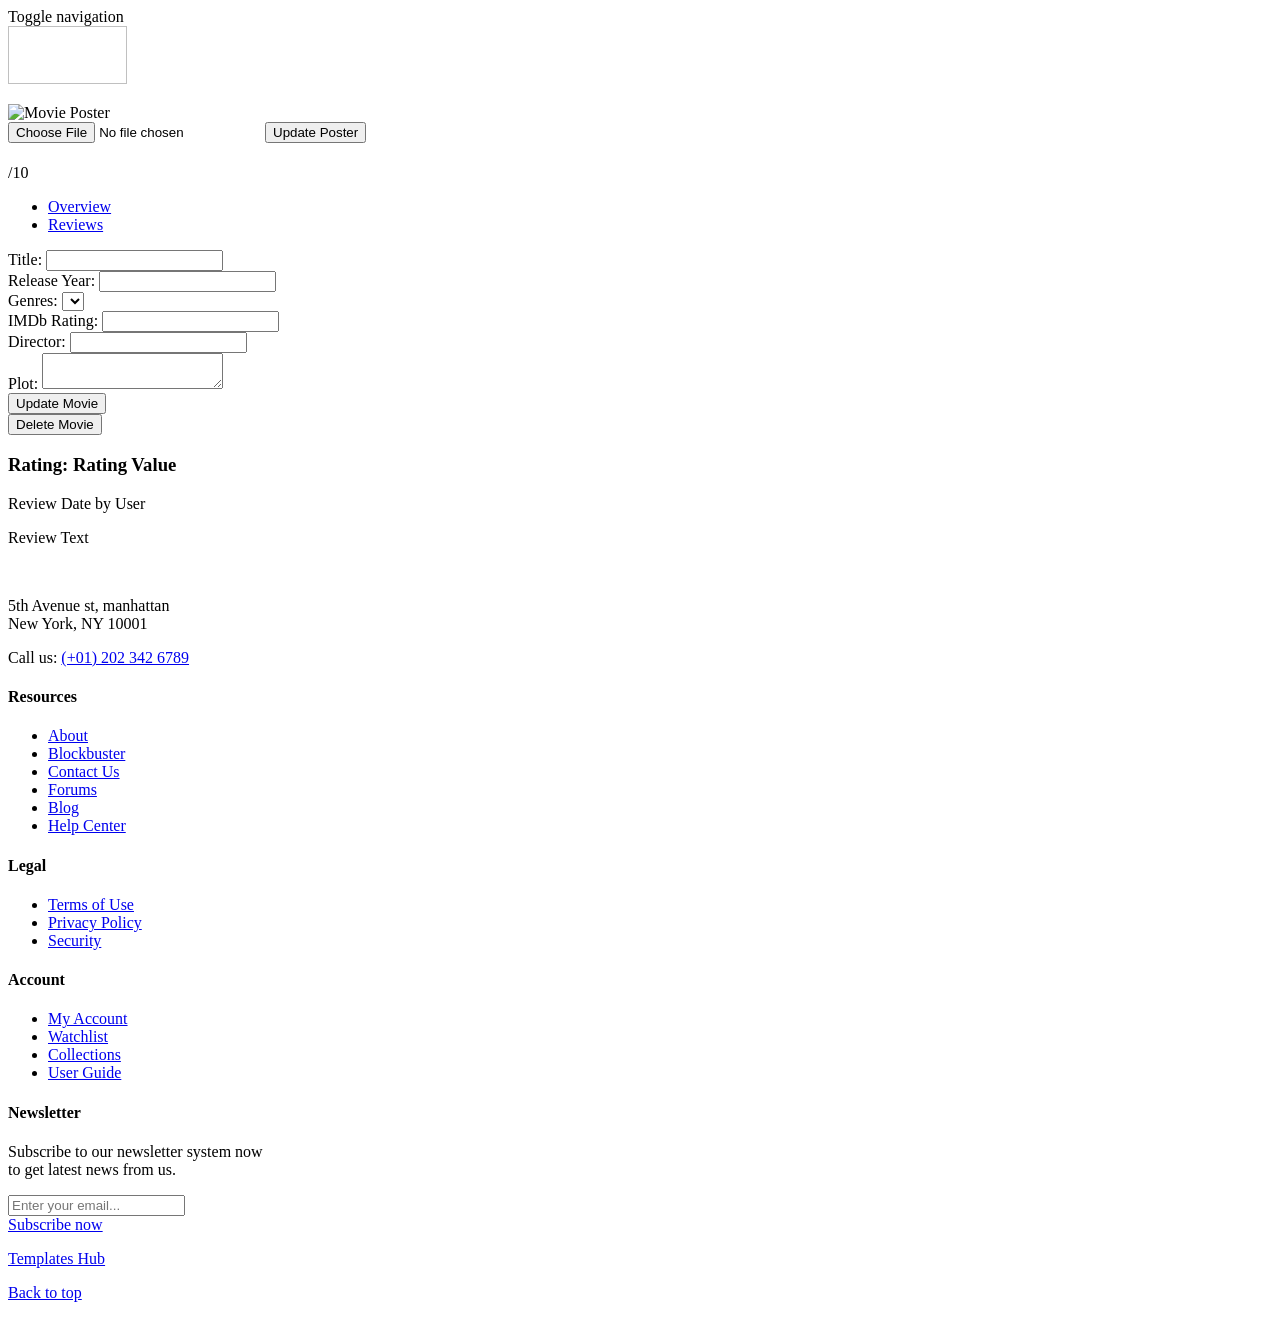
<file: src/main/resources/templates/admin-movie-details.html>
<!DOCTYPE html>
<!--[if IE 7]>
<html class="ie ie7 no-js" lang="en-US">
<![endif]-->
<!--[if IE 8]>
<html class="ie ie8 no-js" lang="en-US">
<![endif]-->
<!--[if !(IE 7) | !(IE 8)  ]><!-->
<html lang="en" class="no-js" xmlns:th="http://www.thymeleaf.org">

<!-- moviesingle07:38-->

<head>
  <!-- Basic need -->
  <title>Open Pediatrics</title>
  <meta charset="UTF-8">
  <meta name="description" content="">
  <meta name="keywords" content="">
  <meta name="author" content="">
  <link rel="profile" href="#">

  <!--Google Font-->
  <link rel="stylesheet" href='http://fonts.googleapis.com/css?family=Dosis:400,700,500|Nunito:300,400,600' />
  <!-- Mobile specific meta -->
  <meta name=viewport content="width=device-width, initial-scale=1">
  <meta name="format-detection" content="telephone-no">

  <!-- CSS files -->
  <link rel="stylesheet" th:href="@{/css/plugins.css}">
  <link rel="stylesheet" th:href="@{/css/style.css}">

</head>

<body>


  <!-- BEGIN | Header -->
  <header class="ht-header">
    <div class="container">
      <nav class="navbar navbar-default navbar-custom">
        <!-- Brand and toggle get grouped for better mobile display -->
        <div class="navbar-header logo">
          <div class="navbar-toggle" data-toggle="collapse" data-target="#bs-example-navbar-collapse-1">
            <span class="sr-only">Toggle navigation</span>
            <div id="nav-icon1">
              <span></span>
              <span></span>
              <span></span>
            </div>
          </div>
          <img class="logo" th:src="@{/images/logo1.png}" alt="" width="119" height="58">
        </div>
        <!-- Collect the nav links, forms, and other content for toggling -->
        <div class="collapse navbar-collapse flex-parent" id="bs-example-navbar-collapse-1">
          <ul class="nav navbar-nav flex-child-menu menu-left">
          </ul>
          <ul class="nav navbar-nav flex-child-menu menu-right">
            <!--<li class="loginLink"><a href="#">LOG In</a></li>-->

          </ul>
        </div>
        <!-- /.navbar-collapse -->
      </nav>

    </div>
  </header><!-- END | Header -->

  <div class="hero mv-single-hero">
    <div class="container">
      <div class="row">
        <div class="col-md-12">
        </div>
      </div>
    </div>
  </div>
  <div class="page-single movie-single movie_single">
    <div class="container">
      <div class="row ipad-width2">
        <div class="col-md-4 col-sm-12 col-xs-12">
          <div class="movie-img sticky-sb">
            <img th:src="@{${adm_movie.posterUrl}}" alt="Movie Poster">
            <div class="movie-btn">


              <form method="post" enctype="multipart/form-data" th:action="@{/admin/updatePoster/{id}(id=${adm_movie.movieId})}">
                <input type="file" name="posterFile" required />
                <input type="hidden" name="movieId" th:value="${adm_movie.movieId}" />
                <button type="submit">Update Poster</button>
              </form>


            </div>
          </div>
        </div>
        <div class="col-md-8 col-sm-12 col-xs-12 col-md-8-width">
          <div class="movie-single-ct main-content">
            <h1 class="bd-hd" th:text="${adm_movie.title}"><span th:text="${adm_movie.releaseDate}"></span></h1>

            <div class="movie-rate">
              <div class="rate">
                <i class="ion-android-star"></i>
                <p><span th:text="${adm_movie.imdb_rating}"></span> /10<br>

                </p>
              </div>

            </div>
            <div class="movie-tabs">
              <div class="tabs">
                <ul class="tab-links tabs-mv">
                  <li class="active"><a href="#overview">Overview</a></li>
                  <li><a href="#reviews"> Reviews</a></li>

                </ul>
                <div class="tab-content">
                  <div id="overview" class="tab active">
                    <div class="row">
                      <div class="col-md-4 col-xs-12 col-sm-12">
                        <form method="post" th:action="@{/admin/updateMovie/{id}(id=${adm_movie.movieId})}" th:object="${adm_movie}" >
                          <div class="sb-it">
                            <label for="title">Title:</label>
                            <input type="text" id="title" name="title" th:field="*{title}" required />
                          </div>

                          <div class="sb-it">
                            <label for="releaseDate">Release Year:</label>
                            <input type="number" id="releaseDate" name="releaseDate" th:field="*{releaseDate}" required />
                          </div>

                          <div class="sb-it">
                            <label>Genres:</label>
                            <select name="genreId">
                              <option th:each="genre : ${adm_genres}" th:value="${genre.genreId}" th:text="${genre.name}" th:selected="${#lists.contains(adm_movie.genres, genre)}">
                              </option>
                            </select>
                          </div>

                          <div class="sb-it">
                            <label for="imdb_rating">IMDb Rating:</label>
                            <input type="number" id="imdb_rating" name="imdb_rating" th:field="*{imdb_rating}" step="0.1" required />
                          </div>

                          <div class="sb-it">
                            <label for="director">Director:</label>
                            <input type="text" id="director" name="director" th:field="*{director}" required />
                          </div>

                          <div class="sb-it">
                            <label for="plot">Plot:</label>
                            <textarea id="plot" name="plot" th:field="*{plot}" required></textarea>
                          </div>

                          <button type="submit">Update Movie</button>
                        </form>
                        <form method="post" th:action="@{/admin/deleteMovie/{id}(id=${adm_movie.movieId})}">
                          <button type="submit">Delete Movie</button>
                      </form>
                      </div>
                    </div>
                  </div>

                  <div id="reviews" class="tab review">
                    <div class="row">

                      <div class="mv-user-review-item" th:each="review : ${adm_reviews}">
                        <div class="user-infor">
                          <div>
                            <h3>Rating: <span th:text="${review.rating}">Rating Value</span></h3>

                            <p class="time">
                              <span th:text="${review.reviewDate}">Review Date</span> by <span th:text="${review.user.userName}">User</span>
                            </p>
                          </div>
                        </div>
                        <p><span th:text="${review.reviewText}">Review Text</span></p>
                      </div>

                    </div>
                  </div>
                </div>
              </div>
            </div>
          </div>
        </div>
      </div>
    </div>
  </div>
  <!-- footer section-->
  <footer class="ht-footer">
    <div class="container">
      <div class="flex-parent-ft">
        <div class="flex-child-ft item1">
          <a href="index-2.html"><img class="logo" th:src="@{/images/logo1.png}" alt=""></a>
          <p>5th Avenue st, manhattan<br>
            New York, NY 10001</p>
          <p>Call us: <a href="#">(+01) 202 342 6789</a></p>
        </div>
        <div class="flex-child-ft item2">
          <h4>Resources</h4>
          <ul>
            <li><a href="#">About</a></li>
            <li><a href="#">Blockbuster</a></li>
            <li><a href="#">Contact Us</a></li>
            <li><a href="#">Forums</a></li>
            <li><a href="#">Blog</a></li>
            <li><a href="#">Help Center</a></li>
          </ul>
        </div>
        <div class="flex-child-ft item3">
          <h4>Legal</h4>
          <ul>
            <li><a href="#">Terms of Use</a></li>
            <li><a href="#">Privacy Policy</a></li>
            <li><a href="#">Security</a></li>
          </ul>
        </div>
        <div class="flex-child-ft item4">
          <h4>Account</h4>
          <ul>
            <li><a href="#">My Account</a></li>
            <li><a href="#">Watchlist</a></li>
            <li><a href="#">Collections</a></li>
            <li><a href="#">User Guide</a></li>
          </ul>
        </div>
        <div class="flex-child-ft item5">
          <h4>Newsletter</h4>
          <p>Subscribe to our newsletter system now <br> to get latest news from us.</p>
          <form action="#">
            <input type="text" placeholder="Enter your email...">
          </form>
          <a href="#" class="btn">Subscribe now <i class="ion-ios-arrow-forward"></i></a>
        </div>
      </div>
    </div>
    <div class="ft-copyright">
      <div class="ft-left">
        <p><a target="_blank" href="https://www.templateshub.net">Templates Hub</a></p>
      </div>
      <div class="backtotop">
        <p><a href="#" id="back-to-top">Back to top <i class="ion-ios-arrow-thin-up"></i></a></p>
      </div>
    </div>
  </footer>
  <!-- end of footer section-->

  <script th:src="@{/js/jquery.js}"></script>
  <script th:src="@{/js/plugins.js}"></script>
  <script th:src="@{/js/plugins2.js}"></script>
  <script th:src="@{/js/custom.js}"></script>
</body>

<!-- moviesingle11:03-->

</html>
</file>
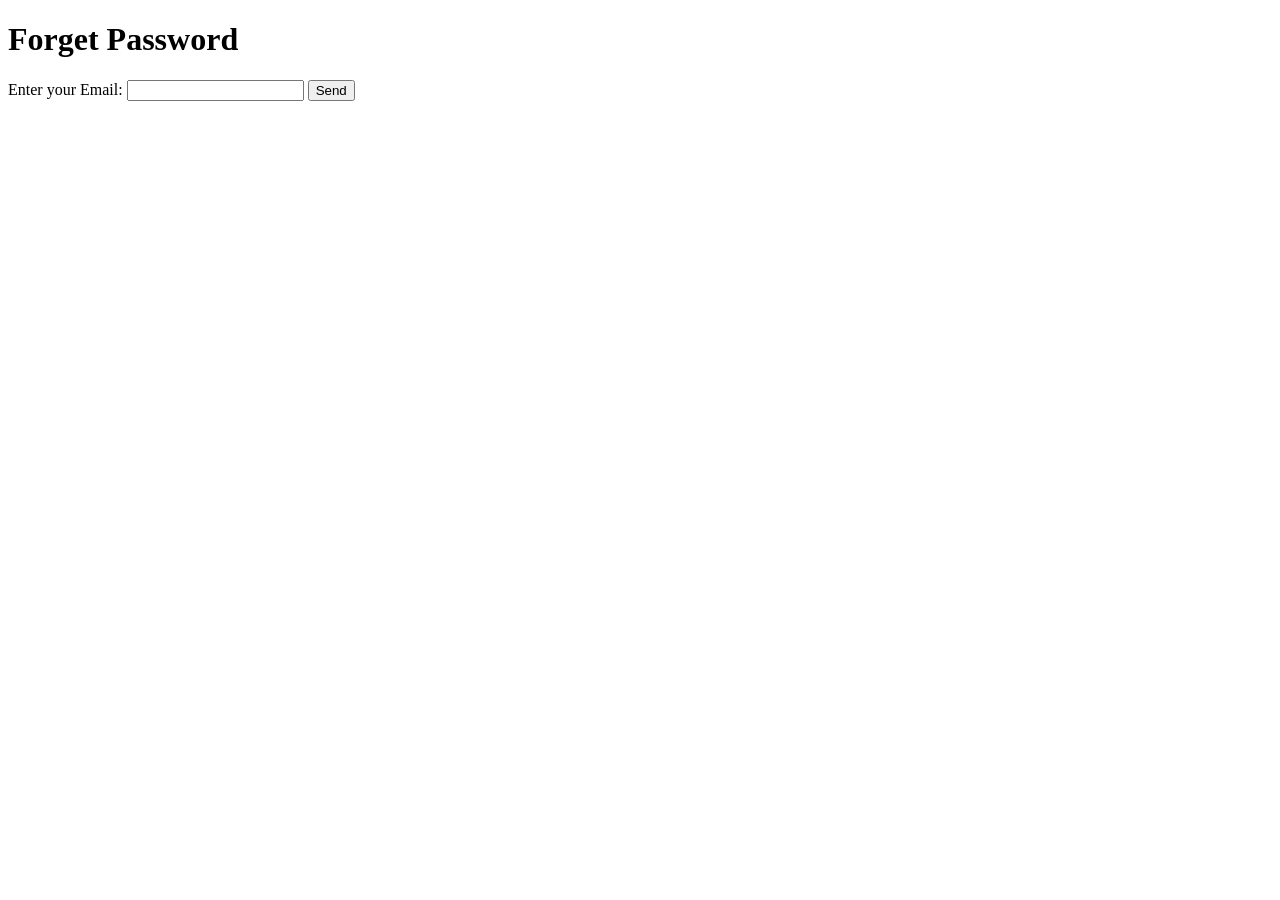
<file: src/main/resources/templates/forgetPassword.html>
<!DOCTYPE html>
<html lang="en" xmlns:th="http://www.thymeleaf.org">
<head>
    <meta charset="UTF-8">
    <title>Forget Password</title>
</head>
<body>
<h1>Forget Password</h1>
<form th:action="@{/emailSend}" method="post">
    <label>Enter your Email:</label>
    <input th:type="email" name="email">
    <input type="submit" value="Send">
</form>
</body>
</html>
</file>
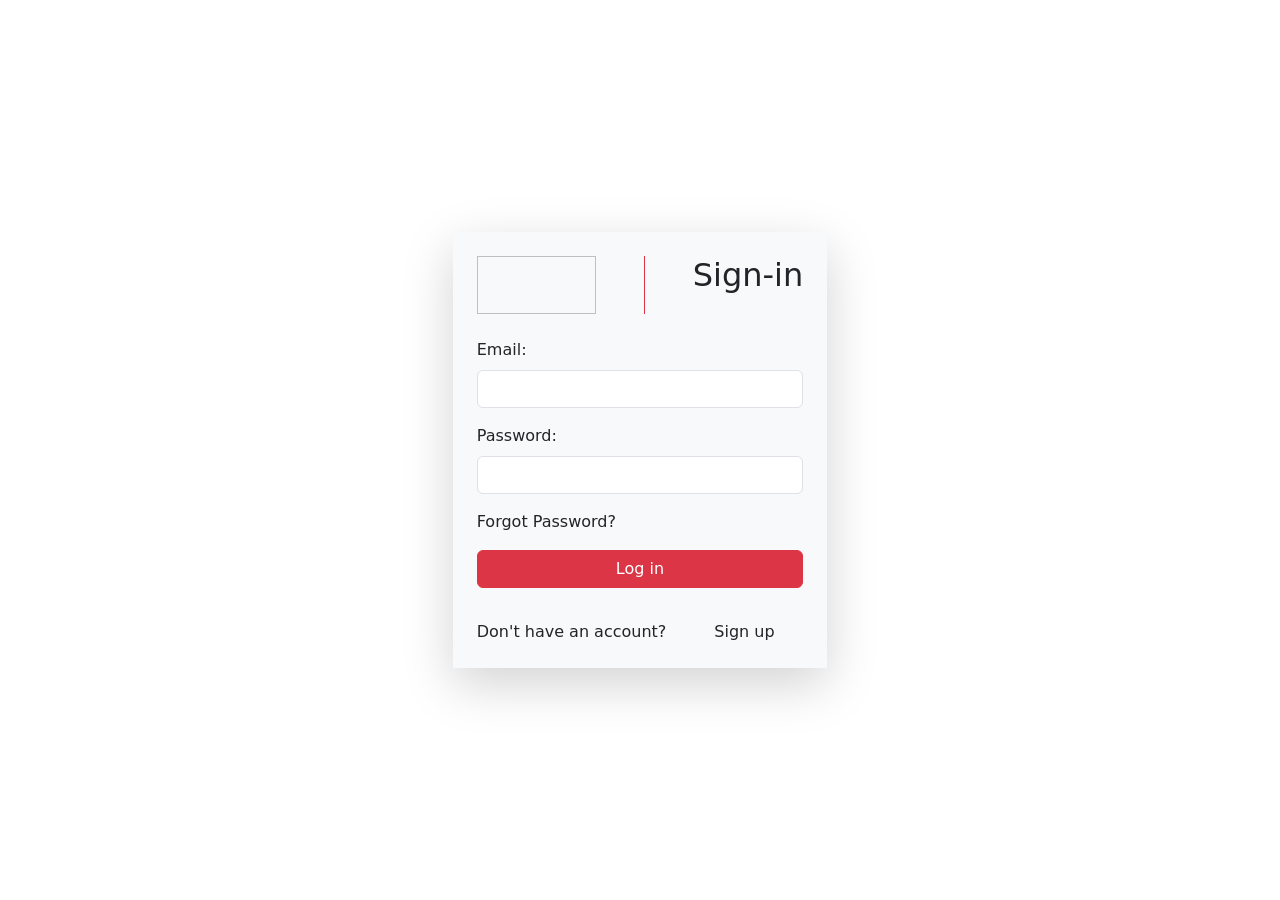
<file: src/main/resources/templates/login.html>
<!DOCTYPE html>
<!--[if IE 7]>
<html class="ie ie7 no-js" lang="en-US">
<![endif]-->
<!--[if IE 8]>
<html class="ie ie8 no-js" lang="en-US">
<![endif]-->
<!--[if !(IE 7) | !(IE 8)  ]><!-->
<html lang="en" xmlns:th="http://www.thymeleaf.org">
<head>
    <meta charset="UTF-8">
    <meta name="viewport" content="width=device-width, initial-scale=1.0">
    <title>Login</title>
    <!--Google Font-->
    <link rel="preconnect" href="https://fonts.googleapis.com">
    <link rel="preconnect" href="https://fonts.gstatic.com" crossorigin>
    <link href="https://fonts.googleapis.com/css2?family=Dosis:wght@200..800&family=Roboto:wght@100;300;400;700;900&display=swap" rel="stylesheet">
    <!-- Bootstrap CSS -->
    <link href="https://cdn.jsdelivr.net/npm/bootstrap@5.3.1/dist/css/bootstrap.min.css" rel="stylesheet" integrity="sha384-4bw+/aepP/YC94hEpVNVgiZdgIC5+VKNBQNGCHeKRQN+PtmoHDEXuppvnDJzQIu9" crossorigin="anonymous">
    <link rel="stylesheet" th:href="@{/css/login.css}">
</head>
<body>
<div class="container d-flex justify-content-center align-items-center min-vh-100">
    <div class="p-4 shadow-lg bg-light login-content">
        <!-- Logo -->
        <div class="logo-blk d-flex justify-content-center mb-3">
            <h1 class="border-end border-danger"><img class="logo me-5 " th:src="@{/images/logo1.png}" alt="" width="119" height="58"></h1>
            <h2 class="ms-5 dosis-bold">Sign-in</h2>
        </div>

        <!-- Log-in form -->
        <form th:action="@{/login}" method="post" class="mb-3">
            <div class="mb-3">
                <label for="email" class="form-label">Email:</label>
                <input type="email" id="email" name="email" class="form-control" required>
            </div>
            <div class="mb-3">
                <label for="password" class="form-label">Password:</label>
                <input type="password" id="password" name="password" class="form-control" required>
            </div>
            <a th:href="@{/forget_password}">Forgot Password?</a>
            <button type="submit" class="btn btn-danger w-100 my-3">Log in</button>
        </form>
        <div class="mt-3 d-flex">
            <label class="me-5">Don't have an account?</label>
            <a th:href="@{/sign_up}">Sign up</a>
        </div>
    </div>
</div>

<!-- Bootstrap JS and dependencies -->
<script src="https://cdn.jsdelivr.net/npm/@popperjs/core@2.11.6/dist/umd/popper.min.js" integrity="sha384-oBqDVmMz4fnFO1hCjYy3g7EB1/6vQFZfhz1d0U2E6K1C0f2FLn+8V3G9U4lxZZN1x" crossorigin="anonymous"></script>
<script src="https://cdn.jsdelivr.net/npm/bootstrap@5.3.1/dist/js/bootstrap.min.js" integrity="sha384-cKcn6Ooi4Z0l8G8lV8fLB6Np1GTaUpM6mAq9LxhF6yGxDl/dIqf7B8F4WvZTRI7N" crossorigin="anonymous"></script>
</body>
</html>
</file>
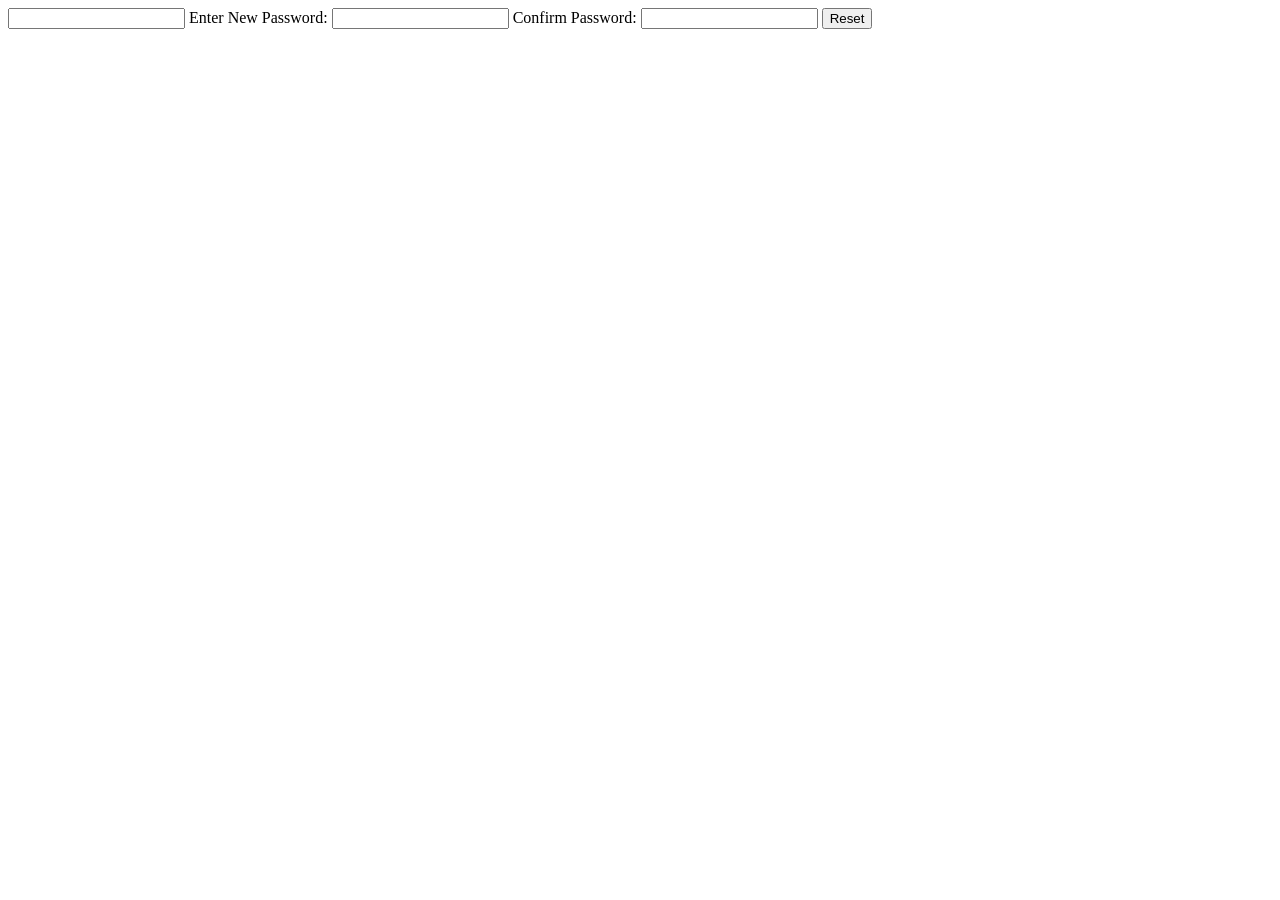
<file: src/main/resources/templates/resetPassword.html>
<!DOCTYPE html>
<html lang="en" xmlns:th="http://www.thymeleaf.org">
<head>
    <meta charset="UTF-8">
    <title>Reset Password</title>
</head>
<body>
<form th:action="@{/password_reset}" th:object="${form}" method="post">
    <input th:type="hidden" th:value="${token}" name="token">
    <label> Enter New Password:  </label>
    <input th:type="password" name="newPassword" th:field="*{newPassword}">
    <label> Confirm Password:  </label>
    <input th:type="password" name="confirmPassword" th:field="*{confirmPassword}">
    <input type="submit" value="Reset">
</form>
</body>
</html>
</file>
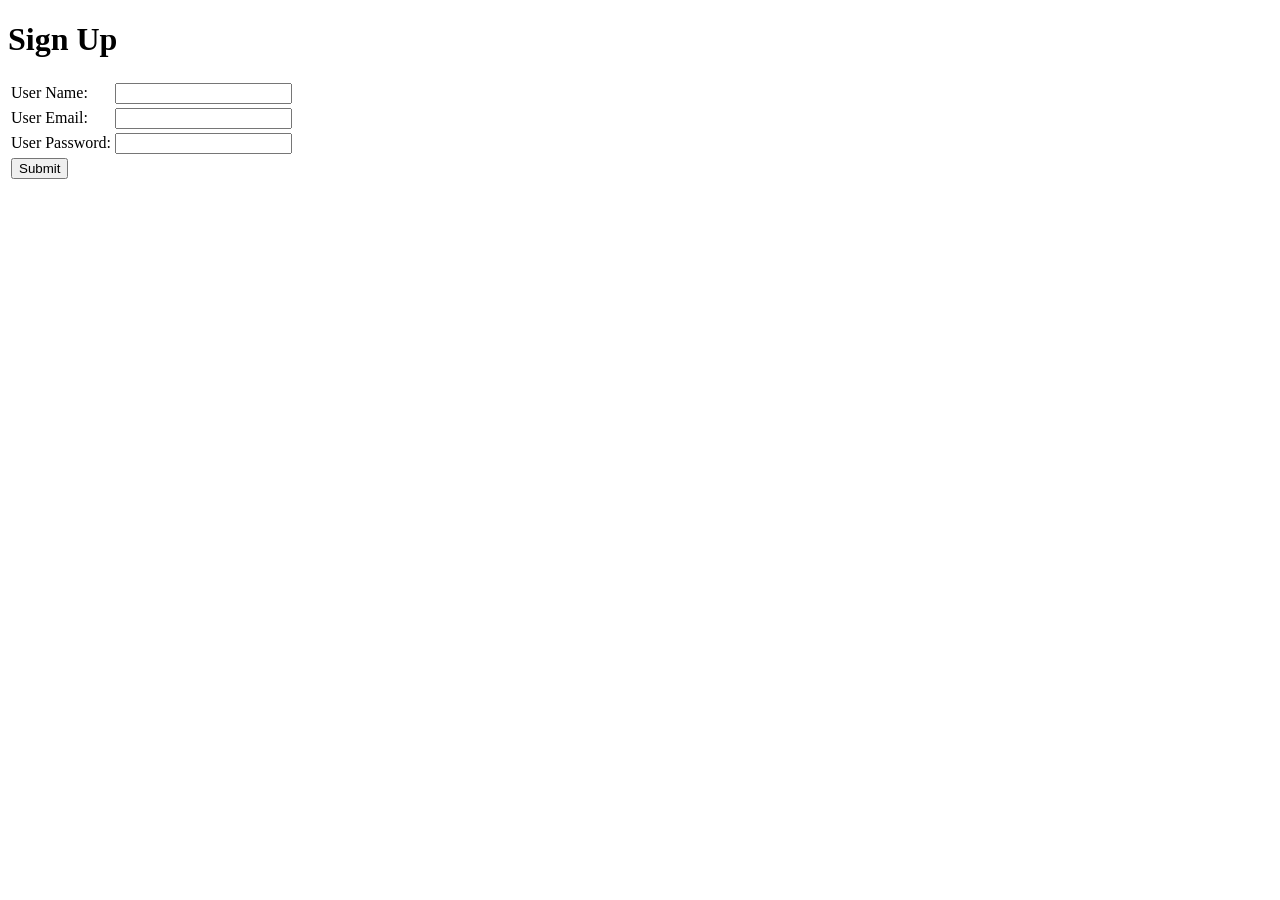
<file: src/main/resources/templates/signup.html>
<!DOCTYPE html>
<html lang="en" xmlns:th="http://www.thymeleaf.org">
<head>
    <meta charset="UTF-8">
    <title>Sign Up</title>
</head>
<body>
<h1>Sign Up</h1>
<form  th:action="@{/save}" method="post" th:object="${user}">
    <table>
        <tr>
            <td><label>User Name: </label></td>
            <td><input th:field="*{userName}" type="text" name="userName"></td>
        </tr>
        <tr>
            <td><label>User Email: </label></td>
            <td><input th:field="*{email}" type="text" name="email"></td>
        </tr>
        <tr>
            <td><label>User Password: </label></td>
            <td><input th:field="*{password}" type="text" name="password"></td>
        </tr>
        <tr>
            <td><input type="submit" value="Submit"></td>
        </tr>
    </table>
</form>
</body>
</html>
</file>
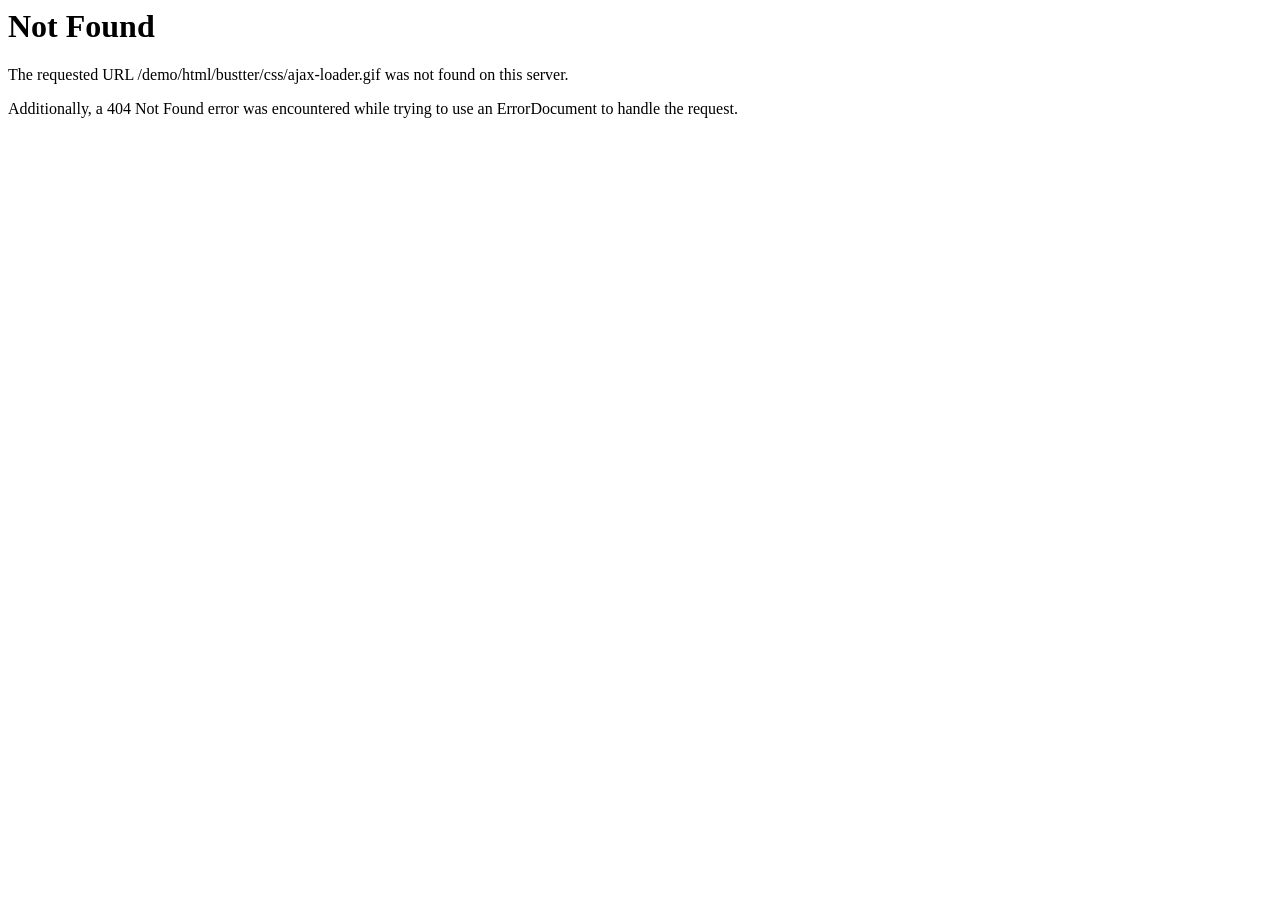
<file: src/main/resources/static/css/ajax-loader.html>
<!DOCTYPE HTML PUBLIC "-//IETF//DTD HTML 2.0//EN">
<html><head>
<title>404 Not Found</title>
</head><body>
<h1>Not Found</h1>
<p>The requested URL /demo/html/bustter/css/ajax-loader.gif was not found on this server.</p>
<p>Additionally, a 404 Not Found
error was encountered while trying to use an ErrorDocument to handle the request.</p>
</body></html>
</file>
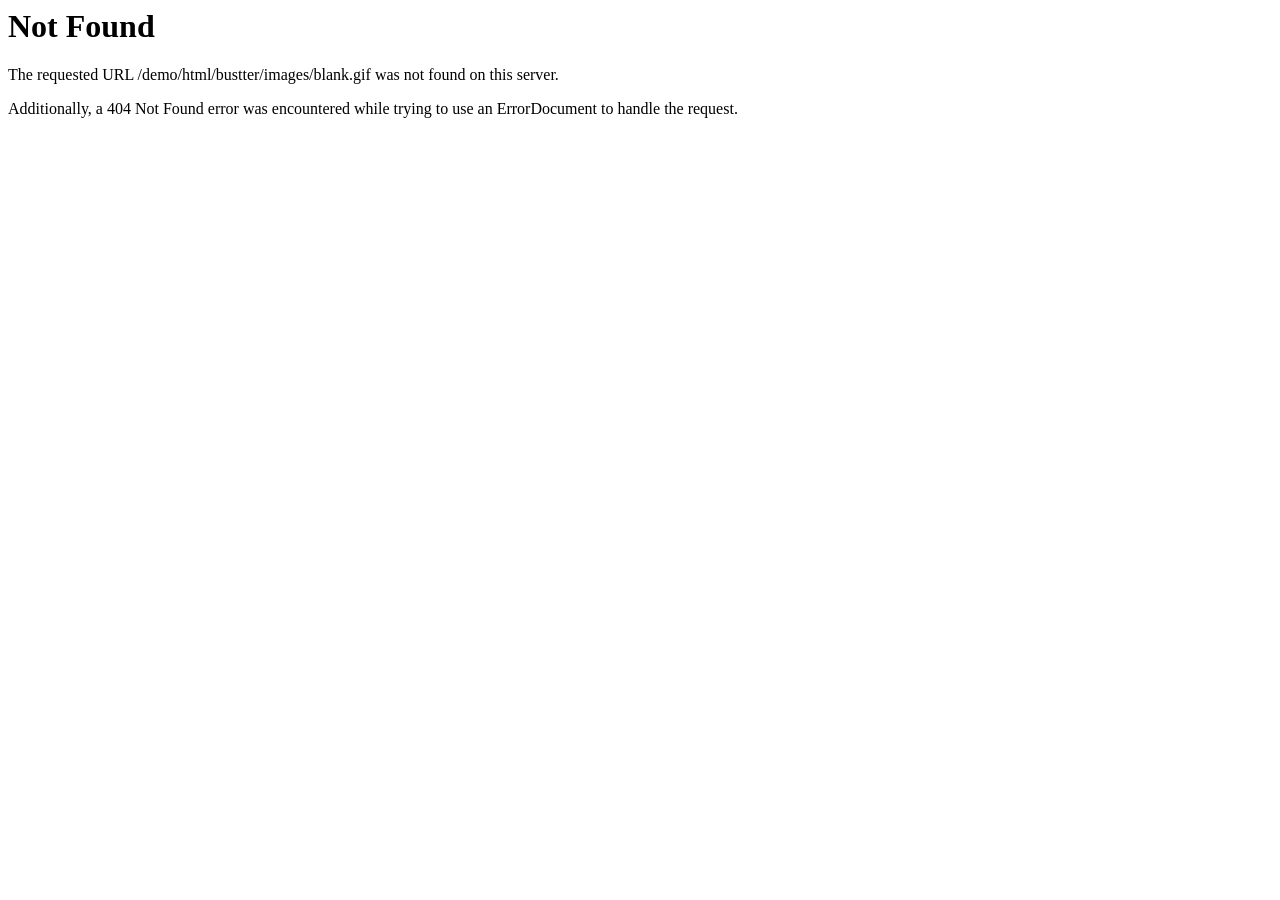
<file: src/main/resources/static/images/blank.html>
<!DOCTYPE HTML PUBLIC "-//IETF//DTD HTML 2.0//EN">
<html><head>
<title>404 Not Found</title>
</head><body>
<h1>Not Found</h1>
<p>The requested URL /demo/html/bustter/images/blank.gif was not found on this server.</p>
<p>Additionally, a 404 Not Found
error was encountered while trying to use an ErrorDocument to handle the request.</p>
</body></html>
</file>
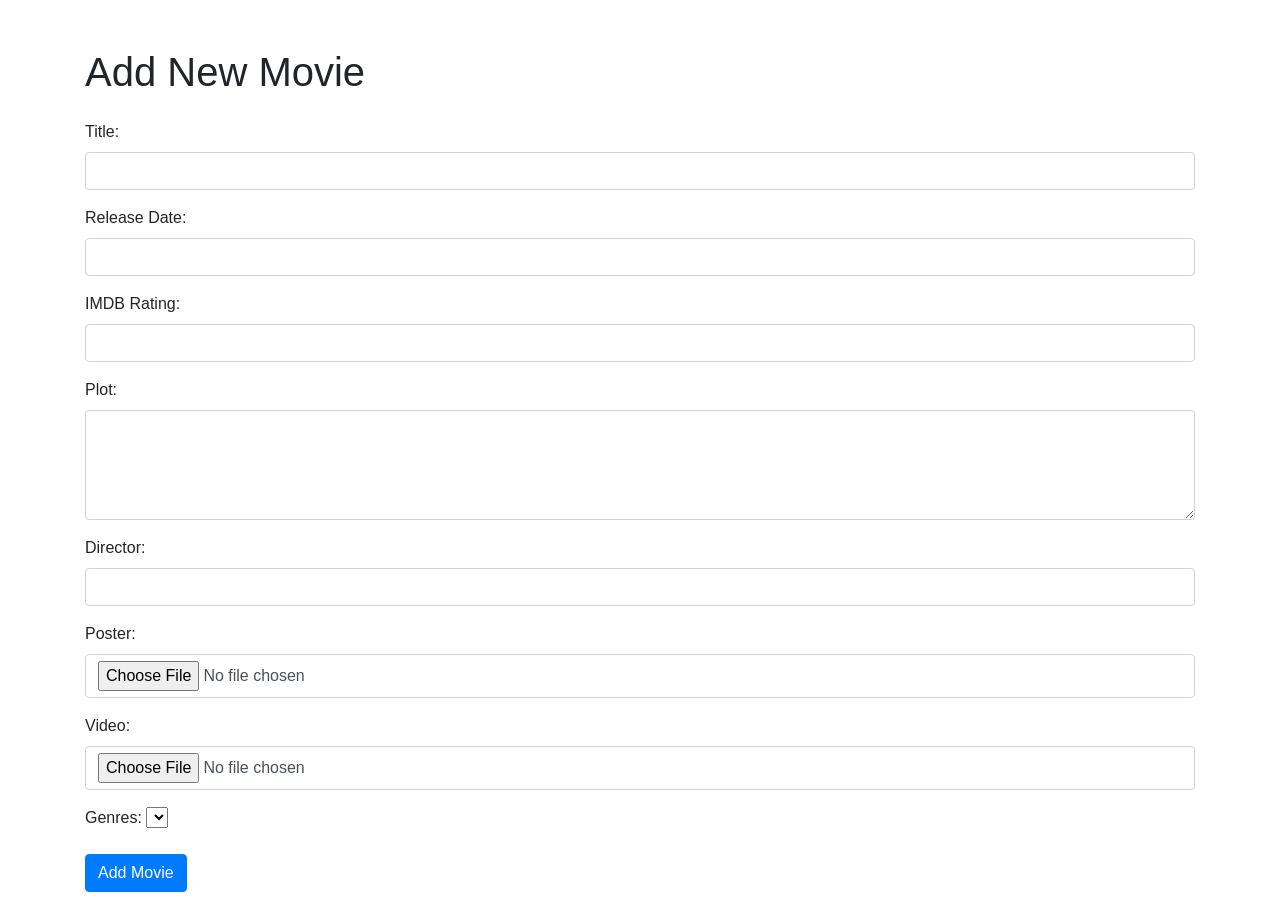
<file: src/main/resources/templates/admin/admin-add-movie.html>
<!DOCTYPE html>
<html lang="en" xmlns:th="http://www.thymeleaf.org">
<head>
    <meta charset="UTF-8">
    <meta name="viewport" content="width=device-width, initial-scale=1.0">
    <title>Add New Movie</title>
    <link rel="stylesheet" href="https://cdn.jsdelivr.net/npm/bootstrap@4.0.0/dist/css/bootstrap.min.css" integrity="sha384-Gn5384xqQ1aoWXA+058RXPxPg6fy4IWvTNh0E263XmFcJlSAwiGgFAW/dAiS6JXm" crossorigin="anonymous">
</head>
<body>
<div class="container mt-5">
    <h1 class="mb-4">Add New Movie</h1>
    <form th:action="@{/admin/addNewMovie}" method="post" enctype="multipart/form-data">
        <div class="mb-3">
            <label for="title" class="form-label">Title:</label>
            <input type="text" id="title" name="title" class="form-control" required>
        </div>

        <div class="mb-3">
            <label for="releaseDate" class="form-label">Release Date:</label>
            <input type="number" id="releaseDate" name="releaseDate" class="form-control" required>
        </div>

        <div class="mb-3">
            <label for="imdb_rating" class="form-label">IMDB Rating:</label>
            <input type="number" step="0.1" id="imdb_rating" name="imdb_rating" class="form-control" required>
        </div>

        <div class="mb-3">
            <label for="plot" class="form-label">Plot:</label>
            <textarea id="plot" name="plot" class="form-control" rows="4" required></textarea>
        </div>

        <div class="mb-3">
            <label for="director" class="form-label">Director:</label>
            <input type="text" id="director" name="director" class="form-control" required>
        </div>

        <div class="mb-3">
            <label for="poster" class="form-label">Poster:</label>
            <input type="file" id="poster" name="poster" class="form-control" accept="image/*" required>
        </div>

        <div class="mb-3">
            <label for="video" class="form-label">Video:</label>
            <input type="file" id="video" name="video" class="form-control" accept="video/*" required>
        </div>

        <div class="mb-3">
            <label for="genres" class="form-label">Genres:</label>
            <select id="genres" name="genreIds" class="form-select" required>
                <option th:each="genre : ${genres}" th:value="${genre.genreId}" th:text="${genre.name}"></option>
            </select>
        </div>

        <button type="submit" class="btn btn-primary">Add Movie</button>
    </form>
</div>

<script src="https://code.jquery.com/jquery-3.2.1.slim.min.js" integrity="sha384-KJ3o2DKtIkvYIK3UENzmM7KCkRr/rE9/Qpg6aAZGJwFDMVNA/GpGFF93hXpG5KkN" crossorigin="anonymous"></script>
<script src="https://cdn.jsdelivr.net/npm/popper.js@1.12.9/dist/umd/popper.min.js" integrity="sha384-ApNbgh9B+Y1QKtv3Rn7W3mgPxhU9K/ScQsAP7hUibX39j7fakFPskvXusvfa0b4Q" crossorigin="anonymous"></script>
<script src="https://cdn.jsdelivr.net/npm/bootstrap@4.0.0/dist/js/bootstrap.min.js" integrity="sha384-JZR6Spejh4U02d8jOt6vLEHfe/JQGiRRSQQxSfFWpi1MquVdAyjUar5+76PVCmYl" crossorigin="anonymous"></script>
</body>
</html>
</file>
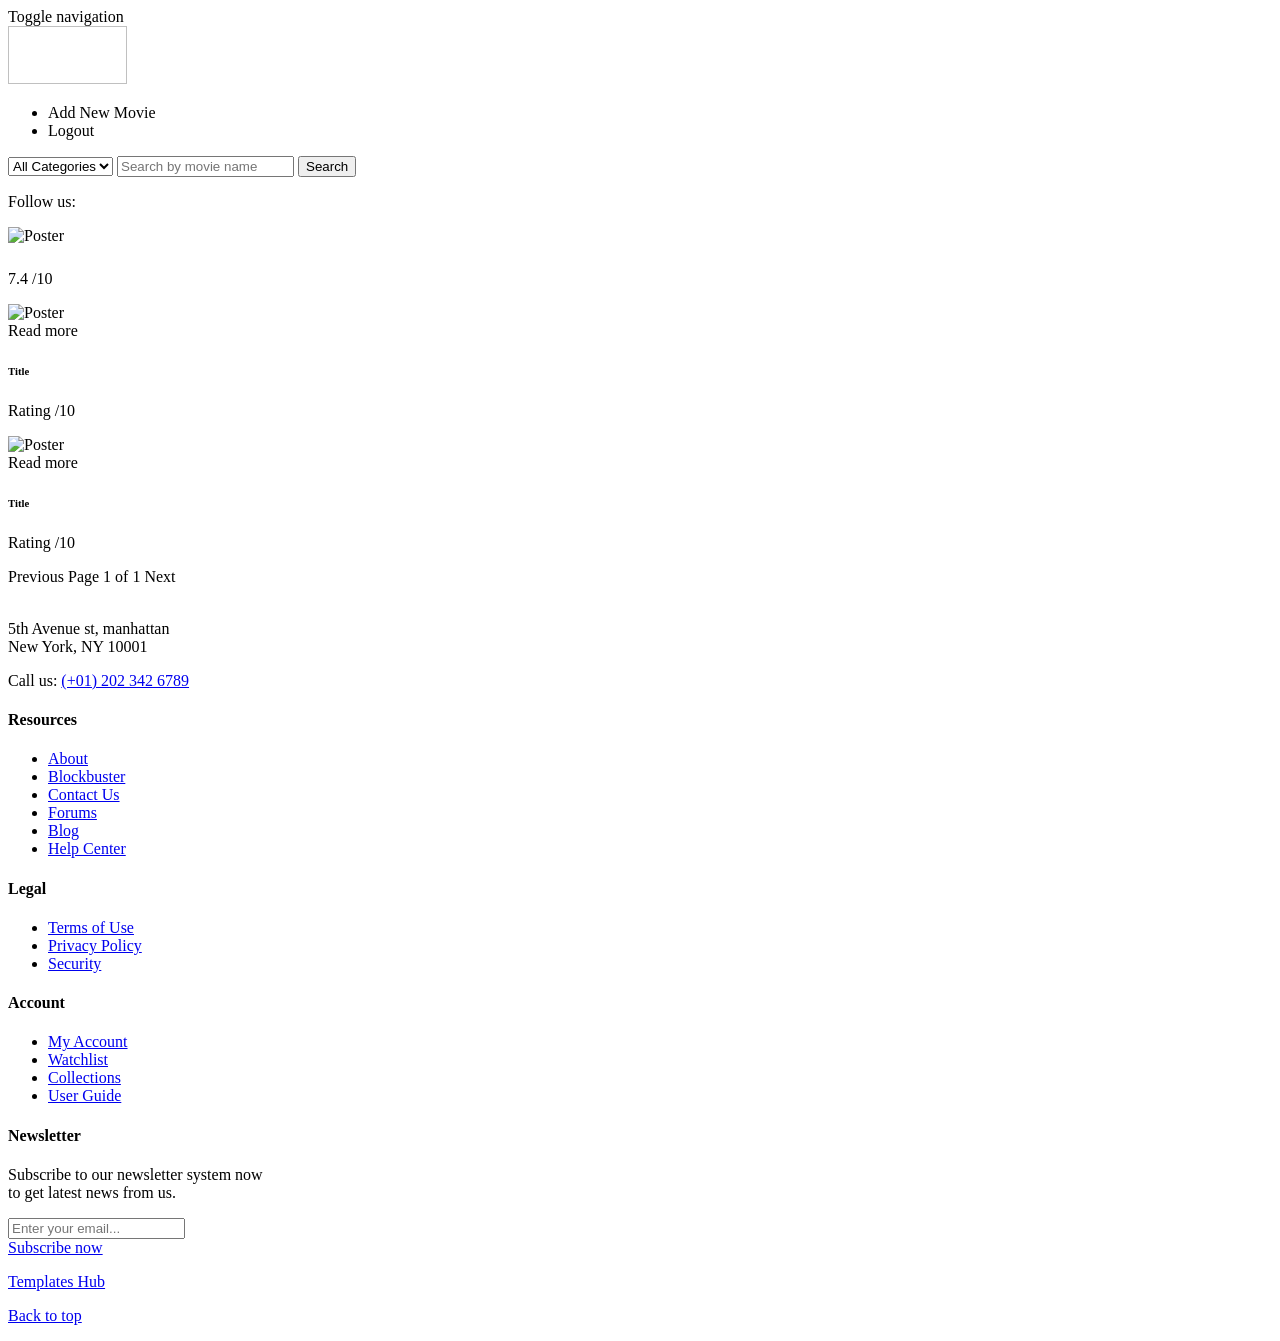
<file: src/main/resources/templates/admin/adminHome.html>
<!DOCTYPE html>
<!--[if IE 7]>
<html class="ie ie7 no-js" lang="en-US">
<![endif]-->
<!--[if IE 8]>
 <html class="ie ie8 no-js" lang="en-US"> 
<![endif]-->
<!--[if !(IE 7) | !(IE 8)  ]><!-->
<html lang="en" class="no-js" xmlns:th="http://www.thymeleaf.org">


<head>
	<!-- Basic need -->
	<title>Admin Home</title>
	<meta charset="UTF-8">
	<meta name="description" content="">
	<meta name="keywords" content="">
	<meta name="author" content="">
	<link rel="profile" href="#">

	<!--Google Font-->
	<link rel="stylesheet" href='http://fonts.googleapis.com/css?family=Dosis:400,700,500|Nunito:300,400,600' />
	<!-- Mobile specific meta -->
	<meta name=viewport content="width=device-width, initial-scale=1">
	<meta name="format-detection" content="telephone-no">

	<!-- CSS files -->
	<link rel="stylesheet" th:href="@{/css/plugins.css}">
	<link rel="stylesheet" th:href="@{/css/style.css}">
</head>

<body>
	<!-- BEGIN | Header -->
	<header class="ht-header">
		<div class="container">
			<nav class="navbar navbar-default navbar-custom">
				<!-- Brand and toggle get grouped for better mobile display -->
				<div class="navbar-header logo">
					<div class="navbar-toggle" data-toggle="collapse" data-target="#bs-example-navbar-collapse-1">
						<span class="sr-only">Toggle navigation</span>
						<div id="nav-icon1">
							<span></span>
							<span></span>
							<span></span>
						</div>
					</div>
					<img class="logo" th:src="@{/images/logo1.png}" alt="" width="119" height="58">
				</div>
				<!-- Collect the nav links, forms, and other content for toggling -->
				<div class="collapse navbar-collapse flex-parent" id="bs-example-navbar-collapse-1">
					<ul class="nav navbar-nav flex-child-menu menu-left">
					</ul>
					<ul class="nav navbar-nav flex-child-menu menu-right">
						<!--<li class="loginLink"><a href="#">LOG In</a></li>-->
						<li class="btn"><a th:href="@{/admin/addMovie}">Add New Movie</a></li>
						<li class="btn"> <a th:href="@{/logout}">Logout</a></li>
					</ul>
				</div>
				<!-- /.navbar-collapse -->
			</nav>
			<!-- top search form -->

			<form th:action="@{/admin/search}" id="searchForm" class="top-search">		
				<select name="genreId" >
						<option value="">All Categories</option>
						<option th:each="genre : ${adm_genres}"
										th:value="${genre.genreId}"
										th:text="${genre.name}"
										th:selected="${adm_gId} == ${genre.genreId}">
						</option>
				</select>	
				<input type="text" name="title" placeholder="Search by movie name"  th:value="${adm_ttl}"/>
				<button type="submit">Search</button>
		</form>

		</div>
	</header><!-- END | Header -->

	<div class="slider movie-items">
		<div class="container">
			<div class="row">
				<div class="social-link">
					<p>Follow us: </p>
					<a href="#"><i class="ion-social-facebook"></i></a>
					<a href="#"><i class="ion-social-twitter"></i></a>
					<a href="#"><i class="ion-social-googleplus"></i></a>
					<a href="#"><i class="ion-social-youtube"></i></a>
				</div>
				<div class="slick-multiItemSlider">
					<div th:each="movie : ${adm_moviePage.content}" class="movie-item">
						<div class="mv-img">
							<a th:href="@{/admin/movie/{id}(id=${movie.movieId})}">
								<img th:src="@{${movie.posterUrl}}" alt="Poster" class="slide-image">
							</a>
						</div>
						<div class="title-in">
							<div class="cate">
								<span th:each="genre : ${movie.genres}" th:classappend="${genre.name == 'Sci-Fi' ? 'blue' : (genre.name == 'Action' ? 'yell' : 'green')}">
                                    <a th:text="${genre.name}"></a>
                                </span>
							</div>
							<h6><a th:href="@{/admin/movie/{id}(id=${movie.movieId})}" th:text="${movie.title}"></a></h6>
							<p><i class="ion-android-star"></i><span th:text="${movie.imdb_rating}">7.4</span> /10</p>
						</div>
					</div>
				</div>
			</div>
		</div>
	</div>
	

	<div class="page-single">
		<div class="container">
			<div class="row ipad-width">
				<div class="col-md-8 col-sm-12 col-xs-12">

					<div class="flex-wrap-movielist" th:if="${not #lists.isEmpty(adm_movies_genres)}">
						<div class="movie-item-style-2 movie-item-style-1" th:each="movie : ${adm_moviePage.content}">

							<img th:src="@{${movie.posterUrl}}" alt="Poster" class="poster slide-image" />
							<div class="hvr-inner">
								<a th:href="@{/admin/movie/{id}(id=${movie.movieId})}"> Read more <i class="ion-android-arrow-dropright"></i> </a>
							</div>

							<div class="mv-item-infor">
								<h6 th:text="${movie.title}">Title</h6>
								<p class="rate"><i class="ion-android-star"></i><span th:text="${movie.imdb_rating}">Rating</span> /10</p>
							</div>
						</div>
					</div>
					<div class="flex-wrap-movielist" th:if="${#lists.isEmpty(adm_movies_genres)}">
						<div class="movie-item-style-2 movie-item-style-1" th:each="movie : ${adm_moviePage.content}">

							<img th:src="@{${movie.posterUrl}}" alt="Poster" class="poster slide-image" />
							<div class="hvr-inner">
								<a th:href="@{/admin/movie/{id}(id=${movie.movieId})}"> Read more <i class="ion-android-arrow-dropright"></i> </a>
							</div>

							<div class="mv-item-infor">
								<h6 th:text="${movie.title}">Title</h6>
								<p class="rate"><i class="ion-android-star"></i><span th:text="${movie.imdb_rating}">Rating</span> /10</p>
							</div>
						</div>
					</div>

					<div class="topbar-filter">
						<div class="pagination2">
							<a th:href="@{/admin/home(page=${adm_moviePage.number - 1}, size=${adm_moviePage.size})}"
								 th:if="${adm_moviePage.hasPrevious()}">Previous</a>
							<span>Page <span th:text="${adm_moviePage.number + 1}">1</span> of <span th:text="${adm_moviePage.totalPages}">1</span></span>
							<a th:href="@{/admin/home(page=${adm_moviePage.number + 1}, size=${adm_moviePage.size})}"
								 th:if="${adm_moviePage.hasNext()}">Next</a>
					</div>
					</div>
				</div>
			</div>
		</div>
	</div>

	<!-- footer section-->
	<footer class="ht-footer">
		<div class="container">
			<div class="flex-parent-ft">
				<div class="flex-child-ft item1">
					<a href="index-2.html"><img class="logo" th:src="@{/images/logo1.png}" alt=""></a>
					<p>5th Avenue st, manhattan<br>
						New York, NY 10001</p>
					<p>Call us: <a href="#">(+01) 202 342 6789</a></p>
				</div>
				<div class="flex-child-ft item2">
					<h4>Resources</h4>
					<ul>
						<li><a href="#">About</a></li>
						<li><a href="#">Blockbuster</a></li>
						<li><a href="#">Contact Us</a></li>
						<li><a href="#">Forums</a></li>
						<li><a href="#">Blog</a></li>
						<li><a href="#">Help Center</a></li>
					</ul>
				</div>
				<div class="flex-child-ft item3">
					<h4>Legal</h4>
					<ul>
						<li><a href="#">Terms of Use</a></li>
						<li><a href="#">Privacy Policy</a></li>
						<li><a href="#">Security</a></li>
					</ul>
				</div>
				<div class="flex-child-ft item4">
					<h4>Account</h4>
					<ul>
						<li><a href="#">My Account</a></li>
						<li><a href="#">Watchlist</a></li>
						<li><a href="#">Collections</a></li>
						<li><a href="#">User Guide</a></li>
					</ul>
				</div>
				<div class="flex-child-ft item5">
					<h4>Newsletter</h4>
					<p>Subscribe to our newsletter system now <br> to get latest news from us.</p>
					<form action="#">
						<input type="text" placeholder="Enter your email...">
					</form>
					<a href="#" class="btn">Subscribe now <i class="ion-ios-arrow-forward"></i></a>
				</div>
			</div>
		</div>
		<div class="ft-copyright">
			<div class="ft-left">
				<p><a target="_blank" href="https://www.templateshub.net">Templates Hub</a></p>
			</div>
			<div class="backtotop">
				<p><a href="#" id="back-to-top">Back to top <i class="ion-ios-arrow-thin-up"></i></a></p>
			</div>
		</div>
	</footer>
	<!-- end of footer section-->

	<script th:src="@{/js/jquery.js}"></script>
	<script th:src="@{/js/plugins.js}"></script>
	<script th:src="@{/js/plugins2.js}"></script>
	<script th:src="@{/js/custom.js}"></script>

</body>

<!-- moviegrid07:38-->

</html>
</file>
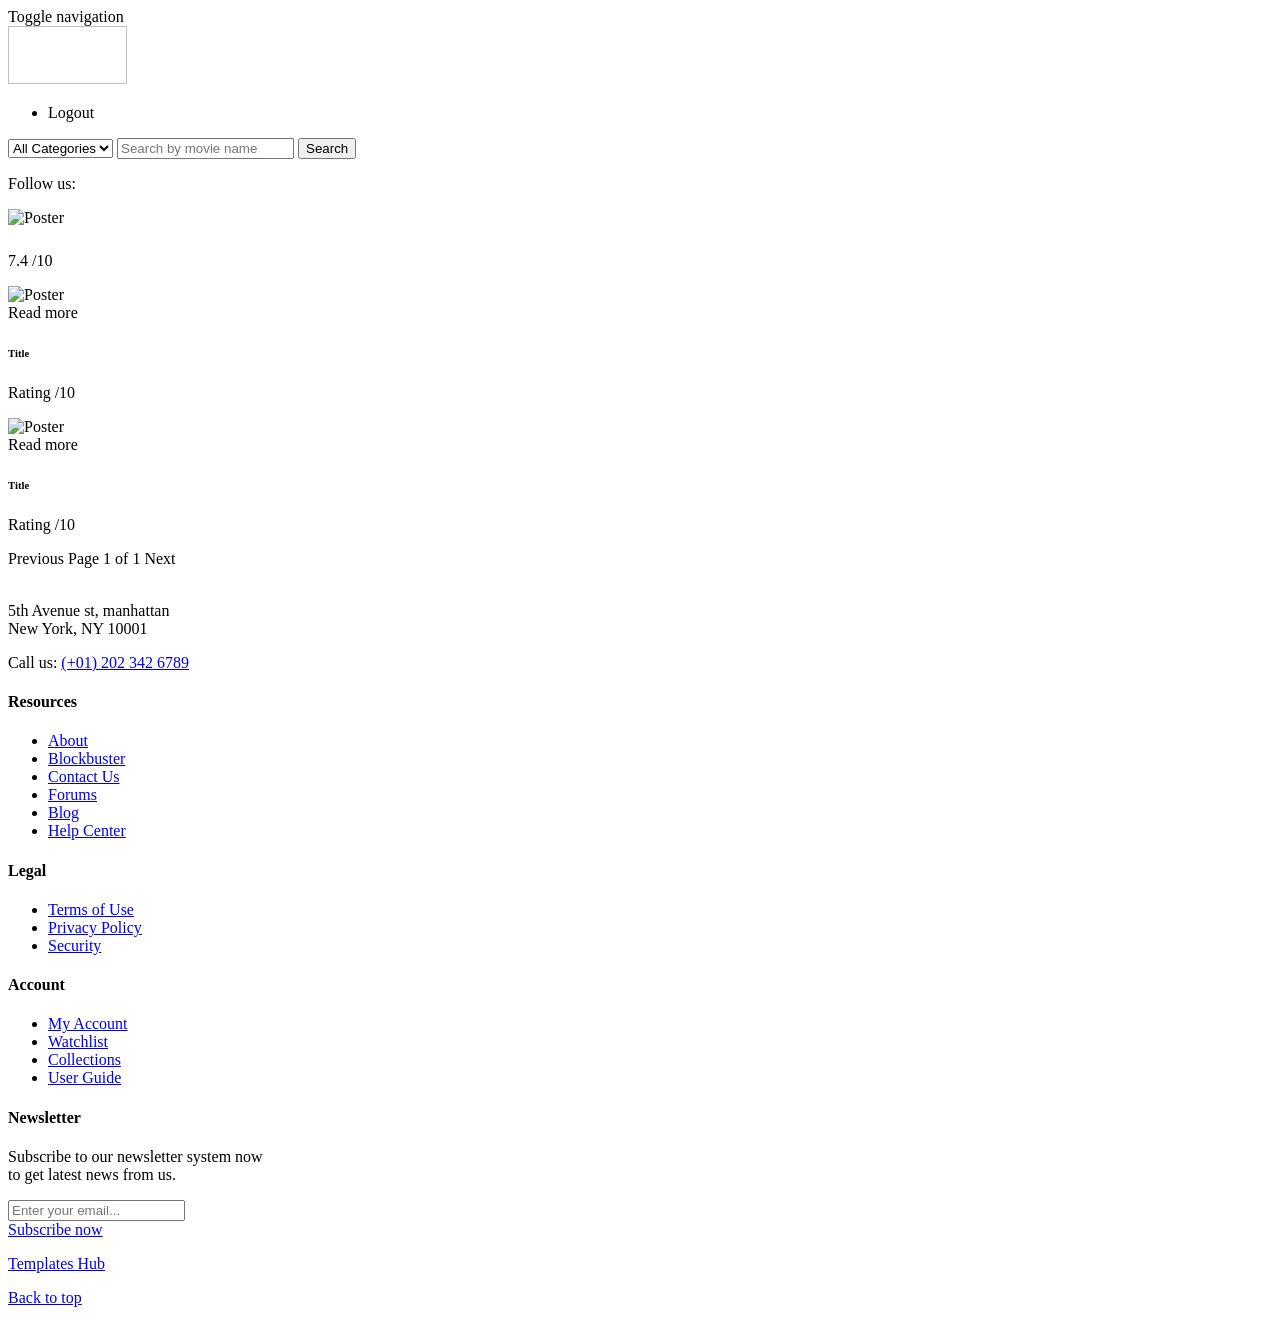
<file: src/main/resources/templates/user/userHome.html>
<!DOCTYPE html>
<!--[if IE 7]>
<html class="ie ie7 no-js" lang="en-US">
<![endif]-->
<!--[if IE 8]>
 <html class="ie ie8 no-js" lang="en-US"> 
<![endif]-->
<!--[if !(IE 7) | !(IE 8)  ]><!-->
<html lang="en" class="no-js" xmlns:th="http://www.thymeleaf.org">


<head>
	<!-- Basic need -->
	<title>User Home</title>
	<meta charset="UTF-8">
	<meta name="description" content="">
	<meta name="keywords" content="">
	<meta name="author" content="">
	<link rel="profile" href="#">

	<!--Google Font-->
	<link rel="stylesheet" href='http://fonts.googleapis.com/css?family=Dosis:400,700,500|Nunito:300,400,600' />
	<!-- Mobile specific meta -->
	<meta name=viewport content="width=device-width, initial-scale=1">
	<meta name="format-detection" content="telephone-no">

	<!-- CSS files -->
	<link rel="stylesheet" th:href="@{/css/plugins.css}">
	<link rel="stylesheet" th:href="@{/css/style.css}">
</head>

<body>
	<!-- BEGIN | Header -->
	<header class="ht-header">
		<div class="container">
			<nav class="navbar navbar-default navbar-custom">
				<!-- Brand and toggle get grouped for better mobile display -->
				<div class="navbar-header logo">
					<div class="navbar-toggle" data-toggle="collapse" data-target="#bs-example-navbar-collapse-1">
						<span class="sr-only">Toggle navigation</span>
						<div id="nav-icon1">
							<span></span>
							<span></span>
							<span></span>
						</div>
					</div>
					<img class="logo" th:src="@{/images/logo1.png}" alt="" width="119" height="58">
				</div>
				<!-- Collect the nav links, forms, and other content for toggling -->
				<div class="collapse navbar-collapse flex-parent" id="bs-example-navbar-collapse-1">
					<ul class="nav navbar-nav flex-child-menu menu-left">
					</ul>
					<ul class="nav navbar-nav flex-child-menu menu-right">
						<!--<li class="loginLink"><a href="#">LOG In</a></li>-->
						<li class="btn"> <a th:href="@{/logout}">Logout</a></li>
					</ul>
				</div>
				<!-- /.navbar-collapse -->
			</nav>
			<!-- top search form -->
			<form th:action="@{/user/search}" id="searchForm" class="top-search">
				<select name="genreId">
					<option value="">All Categories</option>
					<option th:each="genre : ${genres}" th:value="${genre.genreId}" th:text="${genre.name}" th:selected="${gId} == ${genre.genreId}">
					</option>
				</select>
				<input type="text" name="title" placeholder="Search by movie name" th:value="${ttl}" />
				<button type="submit">Search</button>
			</form>
		</div>
	</header><!-- END | Header -->

	<div class="slider movie-items">
		<div class="container">
			<div class="row">
				<div class="social-link">
					<p>Follow us: </p>
					<a href="#"><i class="ion-social-facebook"></i></a>
					<a href="#"><i class="ion-social-twitter"></i></a>
					<a href="#"><i class="ion-social-googleplus"></i></a>
					<a href="#"><i class="ion-social-youtube"></i></a>
				</div>
				<div class="slick-multiItemSlider">
					<div th:each="movie : ${moviePage.content}" class="movie-item">
						<div class="mv-img">
							<a th:href="@{/user/movie/{id}(id=${movie.movieId})}">
								<img th:src="@{${movie.posterUrl}}" alt="Poster" class="slide-image">
							</a>
						</div>
						<div class="title-in">
							<div class="cate">
								<span th:each="genre : ${movie.genres}" th:classappend="${genre.name == 'Sci-Fi' ? 'blue' : (genre.name == 'Action' ? 'yell' : 'green')}">
                                    <a th:text="${genre.name}"></a>
                                </span>
							</div>
							<h6><a th:href="@{/user/movie/{id}(id=${movie.movieId})}" th:text="${movie.title}"></a></h6>
							<p><i class="ion-android-star"></i><span th:text="${movie.imdb_rating}">7.4</span> /10</p>
						</div>
					</div>
				</div>
			</div>
		</div>
	</div>

	<div class="page-single">
		<div class="container">
			<div class="row ipad-width">
				<div class="col-md-8 col-sm-12 col-xs-12">

					<div class="flex-wrap-movielist" th:if="${not #lists.isEmpty(movies_genres)}">
						<div class="movie-item-style-2 movie-item-style-1" th:each="movie : ${moviePage.content}">

							<img th:src="@{${movie.posterUrl}}" alt="Poster" class="poster slide-image" />
							<div class="hvr-inner">
								<a th:href="@{/user/movie/{id}(id=${movie.movieId})}"> Read more <i class="ion-android-arrow-dropright"></i> </a>
							</div>

							<div class="mv-item-infor">
								<h6 th:text="${movie.title}">Title</h6>
								<p class="rate"><i class="ion-android-star"></i><span th:text="${movie.imdb_rating}">Rating</span> /10</p>
							</div>
						</div>
					</div>
					<div class="flex-wrap-movielist" th:if="${#lists.isEmpty(movies_genres)}">
						<div class="movie-item-style-2 movie-item-style-1" th:each="movie : ${moviePage.content}">

							<img th:src="@{${movie.posterUrl}}" alt="Poster" class="poster slide-image" />
							<div class="hvr-inner">
								<a th:href="@{/user/movie/{id}(id=${movie.movieId})}"> Read more <i class="ion-android-arrow-dropright"></i> </a>
							</div>

							<div class="mv-item-infor">
								<h6 th:text="${movie.title}">Title</h6>
								<p class="rate"><i class="ion-android-star"></i><span th:text="${movie.imdb_rating}">Rating</span> /10</p>
							</div>
						</div>
					</div>

					<div class="topbar-filter">
						<div class="pagination2">
							<a th:href="@{/user/home(page=${moviePage.number - 1}, size=${moviePage.size})}" th:if="${moviePage.hasPrevious()}">Previous</a>
							<span>Page <span th:text="${moviePage.number + 1}">1</span> of <span th:text="${moviePage.totalPages}">1</span></span>
							<a th:href="@{/user/home(page=${moviePage.number + 1}, size=${moviePage.size})}" th:if="${moviePage.hasNext()}">Next</a>
						</div>
					</div>
				</div>
			</div>
		</div>
	</div>

	<!-- footer section-->
	<footer class="ht-footer">
		<div class="container">
			<div class="flex-parent-ft">
				<div class="flex-child-ft item1">
					<a href="index-2.html"><img class="logo" th:src="@{/images/logo1.png}" alt=""></a>
					<p>5th Avenue st, manhattan<br>
						New York, NY 10001</p>
					<p>Call us: <a href="#">(+01) 202 342 6789</a></p>
				</div>
				<div class="flex-child-ft item2">
					<h4>Resources</h4>
					<ul>
						<li><a href="#">About</a></li>
						<li><a href="#">Blockbuster</a></li>
						<li><a href="#">Contact Us</a></li>
						<li><a href="#">Forums</a></li>
						<li><a href="#">Blog</a></li>
						<li><a href="#">Help Center</a></li>
					</ul>
				</div>
				<div class="flex-child-ft item3">
					<h4>Legal</h4>
					<ul>
						<li><a href="#">Terms of Use</a></li>
						<li><a href="#">Privacy Policy</a></li>
						<li><a href="#">Security</a></li>
					</ul>
				</div>
				<div class="flex-child-ft item4">
					<h4>Account</h4>
					<ul>
						<li><a href="#">My Account</a></li>
						<li><a href="#">Watchlist</a></li>
						<li><a href="#">Collections</a></li>
						<li><a href="#">User Guide</a></li>
					</ul>
				</div>
				<div class="flex-child-ft item5">
					<h4>Newsletter</h4>
					<p>Subscribe to our newsletter system now <br> to get latest news from us.</p>
					<form action="#">
						<input type="text" placeholder="Enter your email...">
					</form>
					<a href="#" class="btn">Subscribe now <i class="ion-ios-arrow-forward"></i></a>
				</div>
			</div>
		</div>
		<div class="ft-copyright">
			<div class="ft-left">
				<p><a target="_blank" href="https://www.templateshub.net">Templates Hub</a></p>
			</div>
			<div class="backtotop">
				<p><a href="#" id="back-to-top">Back to top <i class="ion-ios-arrow-thin-up"></i></a></p>
			</div>
		</div>
	</footer>
	<!-- end of footer section-->

	<script th:src="@{/js/jquery.js}"></script>
	<script th:src="@{/js/plugins.js}"></script>
	<script th:src="@{/js/plugins2.js}"></script>
	<script th:src="@{/js/custom.js}"></script>

</body>

<!-- moviegrid07:38-->

</html>
</file>
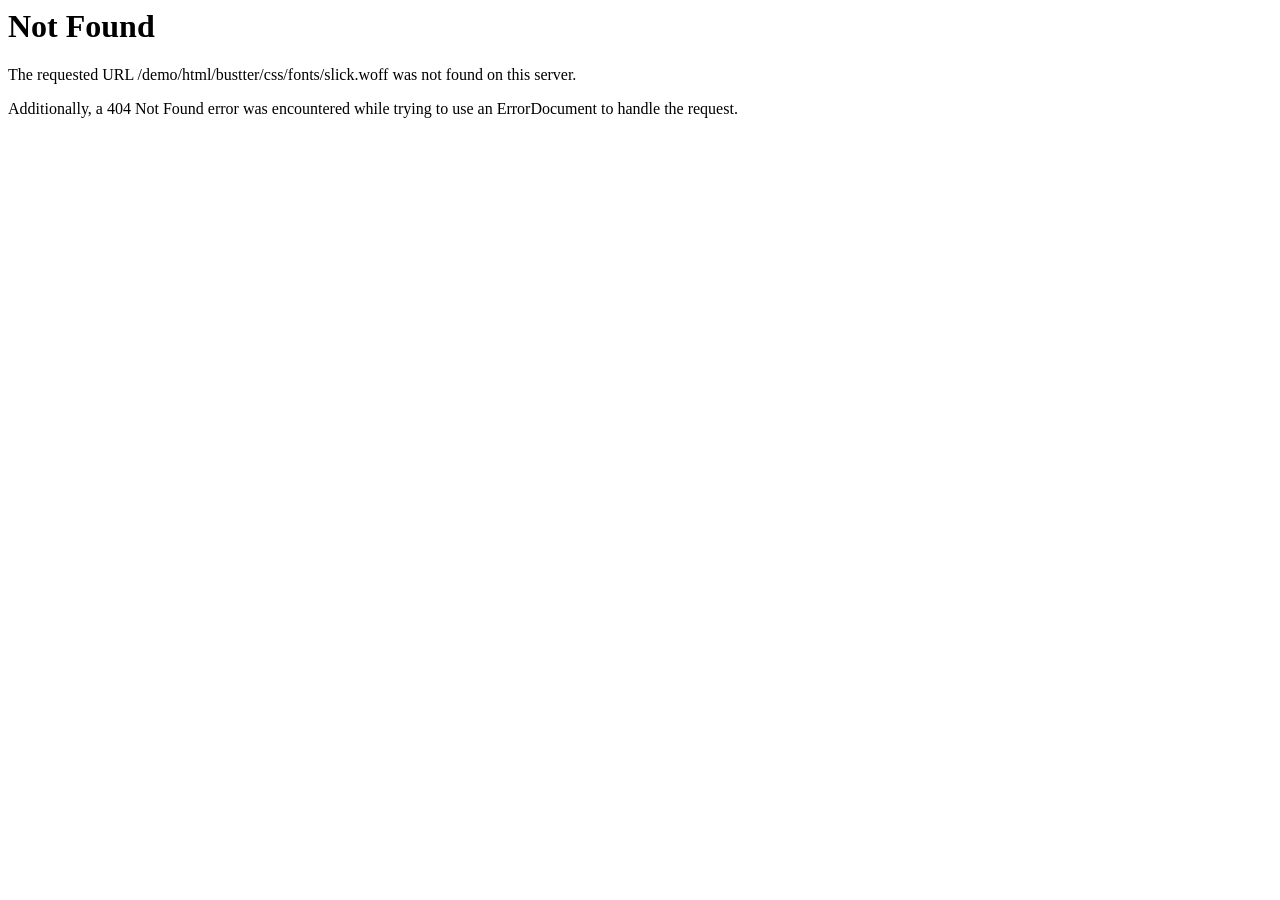
<file: src/main/resources/static/css/fonts/slick-2.html>
<!DOCTYPE HTML PUBLIC "-//IETF//DTD HTML 2.0//EN">
<html><head>
<title>404 Not Found</title>
</head><body>
<h1>Not Found</h1>
<p>The requested URL /demo/html/bustter/css/fonts/slick.woff was not found on this server.</p>
<p>Additionally, a 404 Not Found
error was encountered while trying to use an ErrorDocument to handle the request.</p>
</body></html>
</file>
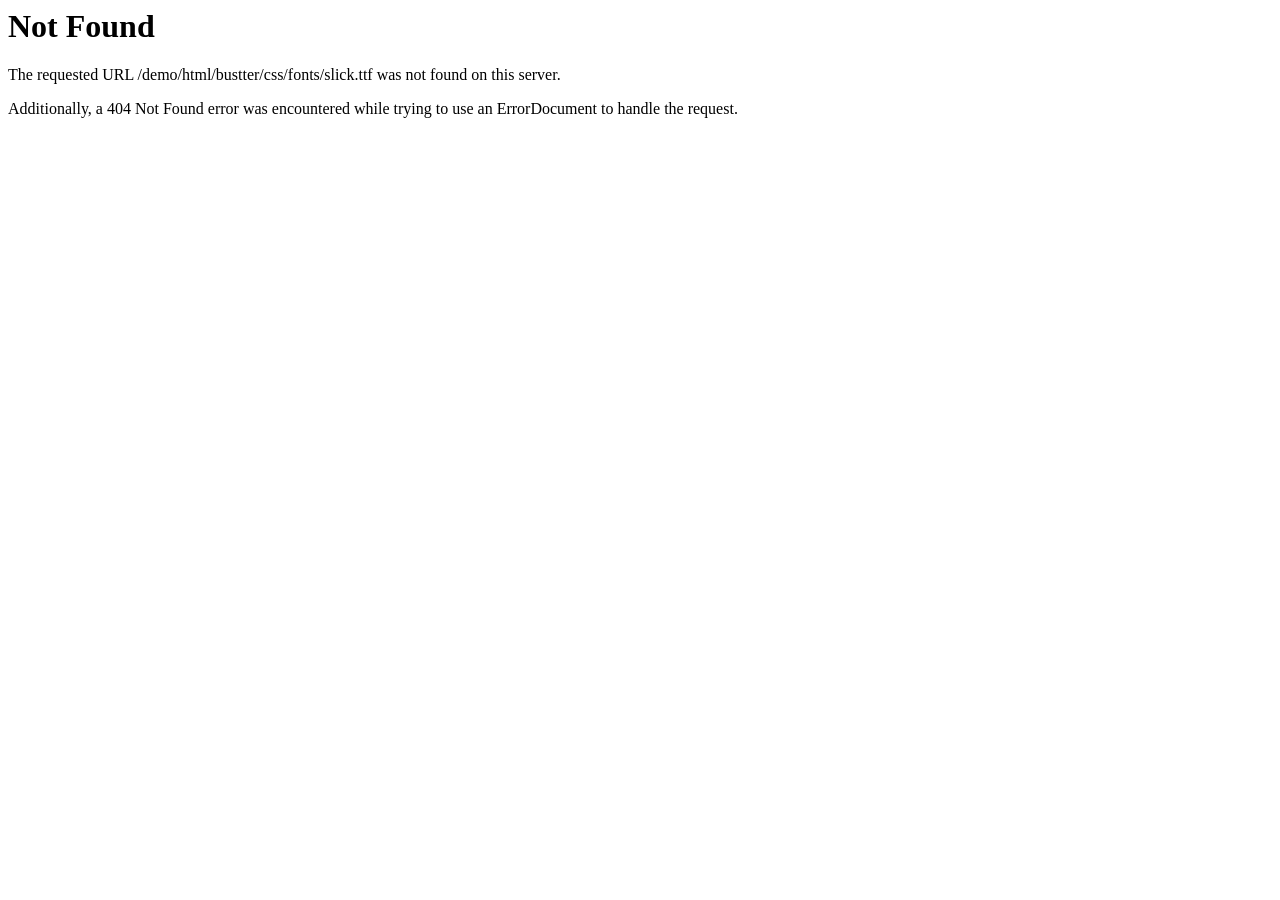
<file: src/main/resources/static/css/fonts/slick-3.html>
<!DOCTYPE HTML PUBLIC "-//IETF//DTD HTML 2.0//EN">
<html><head>
<title>404 Not Found</title>
</head><body>
<h1>Not Found</h1>
<p>The requested URL /demo/html/bustter/css/fonts/slick.ttf was not found on this server.</p>
<p>Additionally, a 404 Not Found
error was encountered while trying to use an ErrorDocument to handle the request.</p>
</body></html>
</file>
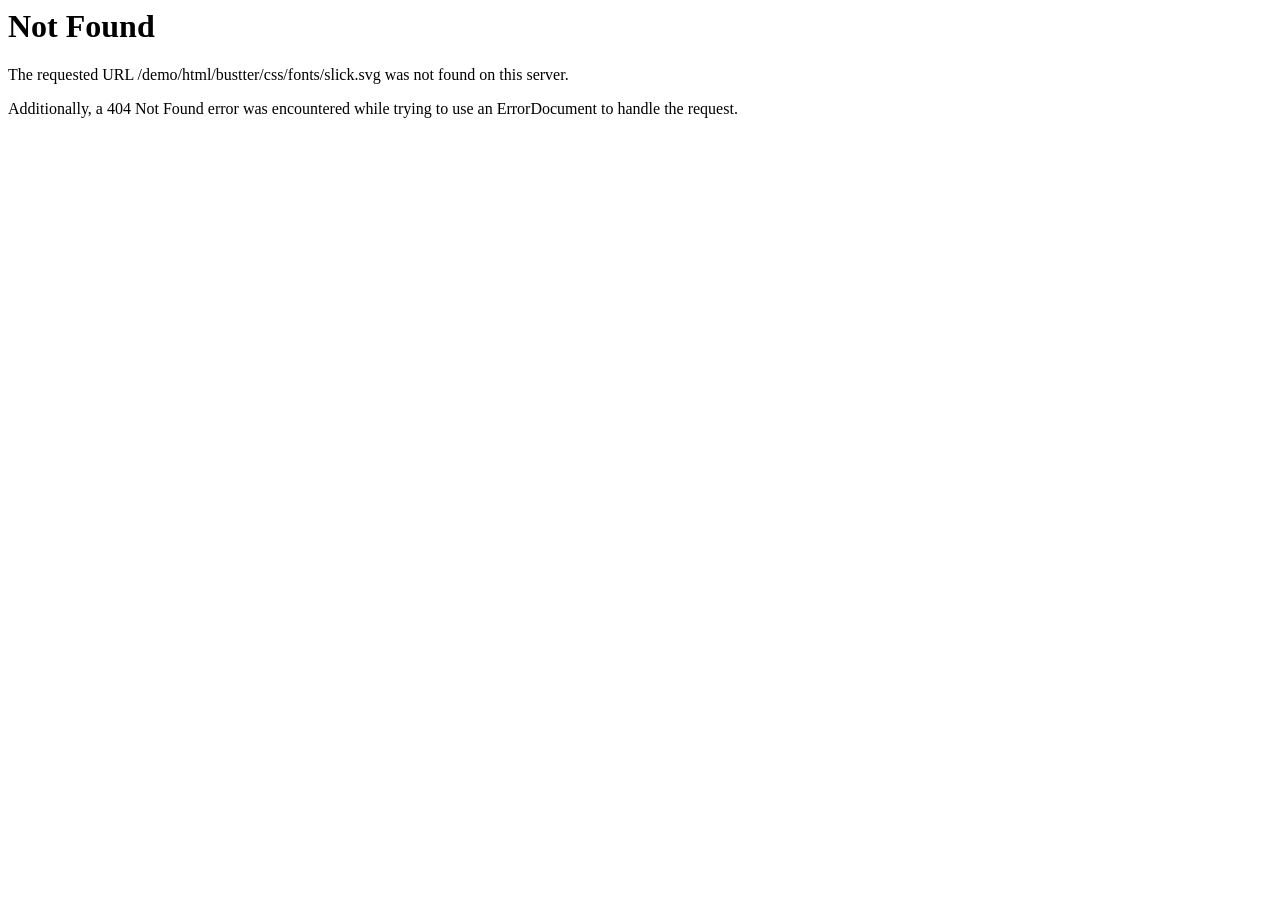
<file: src/main/resources/static/css/fonts/slick-4.html>
<!DOCTYPE HTML PUBLIC "-//IETF//DTD HTML 2.0//EN">
<html><head>
<title>404 Not Found</title>
</head><body>
<h1>Not Found</h1>
<p>The requested URL /demo/html/bustter/css/fonts/slick.svg was not found on this server.</p>
<p>Additionally, a 404 Not Found
error was encountered while trying to use an ErrorDocument to handle the request.</p>
</body></html>
</file>
